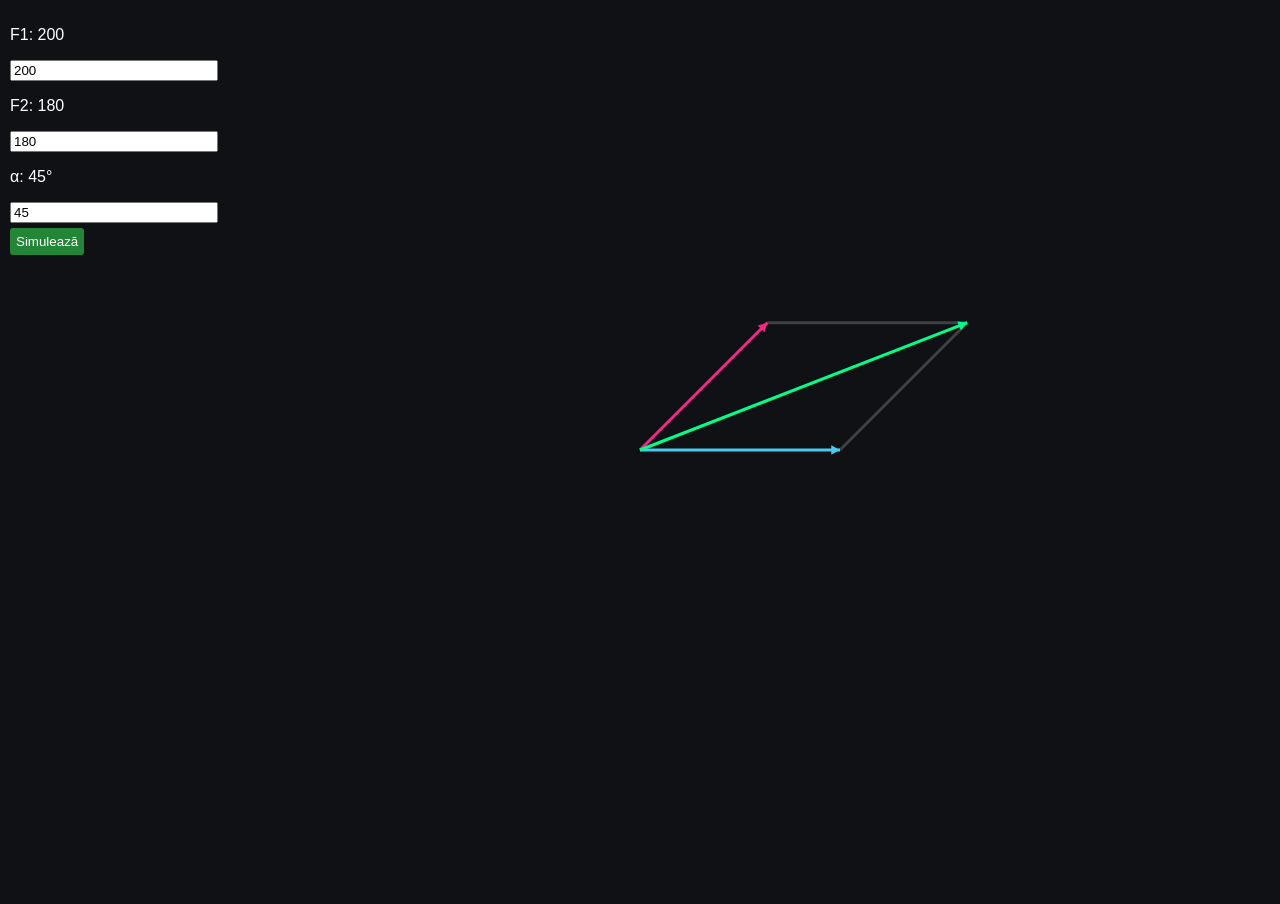
<file: Comp_F_Paralelogram/index.html>
<!DOCTYPE html>
<html lang="en">
<head>
  <meta charset="utf-8" />
  <title>Compunerea forțelor cu regula paralelogramului</title>
  <link rel="stylesheet" href="style.css">
</head>

<body>

<div id="info">

  <p id="f1Text">F1:</p>
  <input id="f1Input" type="number" value="200">

  <p id="f2Text">F2:</p>
  <input id="f2Input" type="number" value="180">

  <p id="angleText">α:</p>
  <input id="angle" type="number" value="45">

  <br>

  <button id="simulate">Simulează</button>

</div>

<script src="matter.js"></script>
<script src="sketch.js"></script>

</body>
</html>
</file>
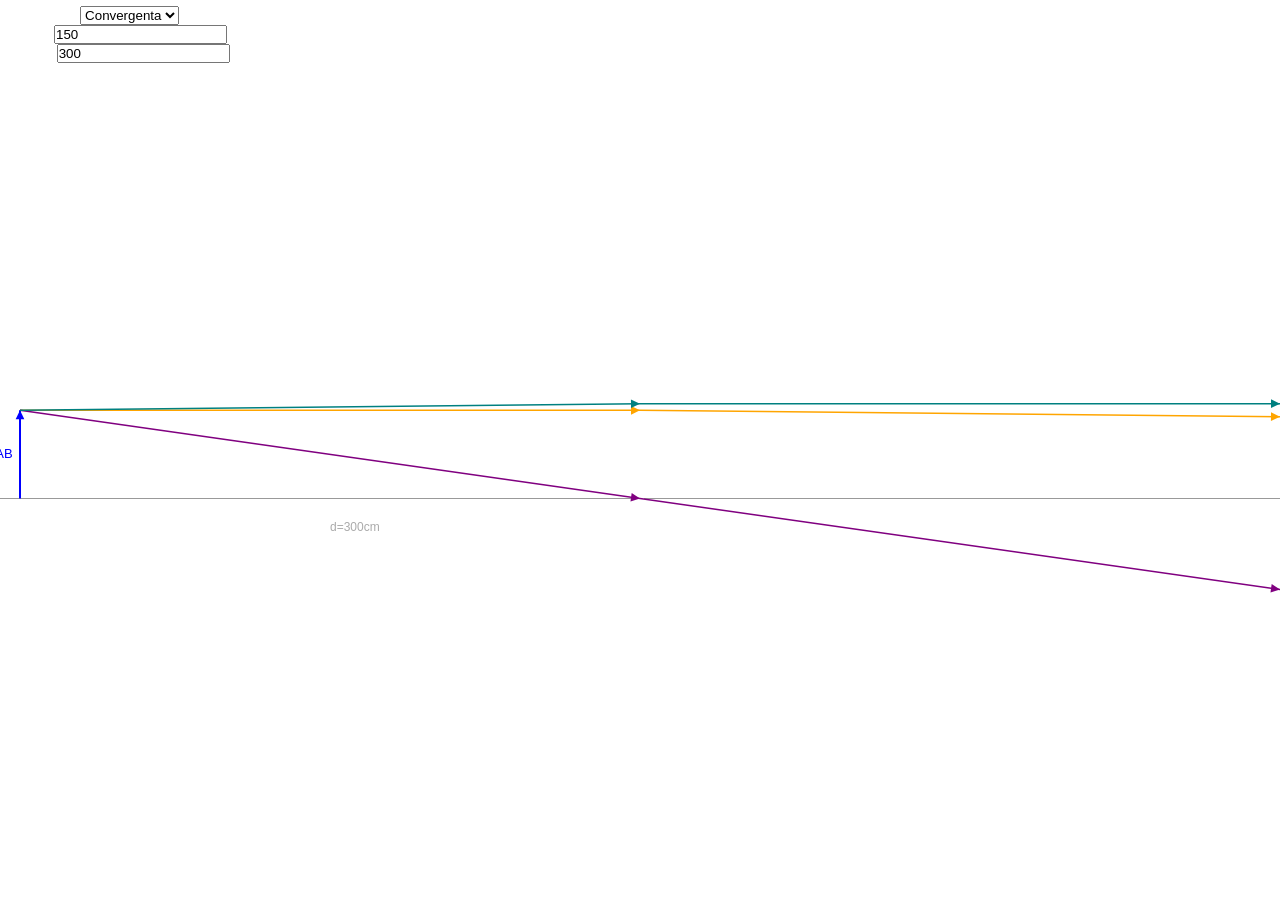
<file: Det_d_focale/index.html>
<!DOCTYPE html>
<html lang="ro">
  <head>
    <link rel="stylesheet" type="text/css" href="style.css">
    <meta charset="utf-8" />
    <title>Determinarea distanței focale</title>
  </head>
  <body>
    <div id="info">
      <font color="white">
        <div style="display: flex; align-items: center; gap: 0px;">
          <p style="margin: 0;">Tip lentila:</p>
          <select id="tip">
            <option value="convergenta">Convergenta</option>
            <option value="divergenta">Divergenta</option>
          </select>
        </div>
        <div style="display: flex; align-items: center; gap: 0px;">
          <p style="margin: 0;">f (cm):</p>
          <input type="number" id="focal" value="150"/>
        </div>
        <div style="display: flex; align-items: center; gap: 0px;">
          <p style="margin: 0;">d (cm):</p>
          <input type="number" id="dist" value="300"/>
        </div>
        <p id="output" style="margin: 0;"></p>
      </font>
    </div>
    <script src="sketch.js"></script>
  </body>
</html>
</file>
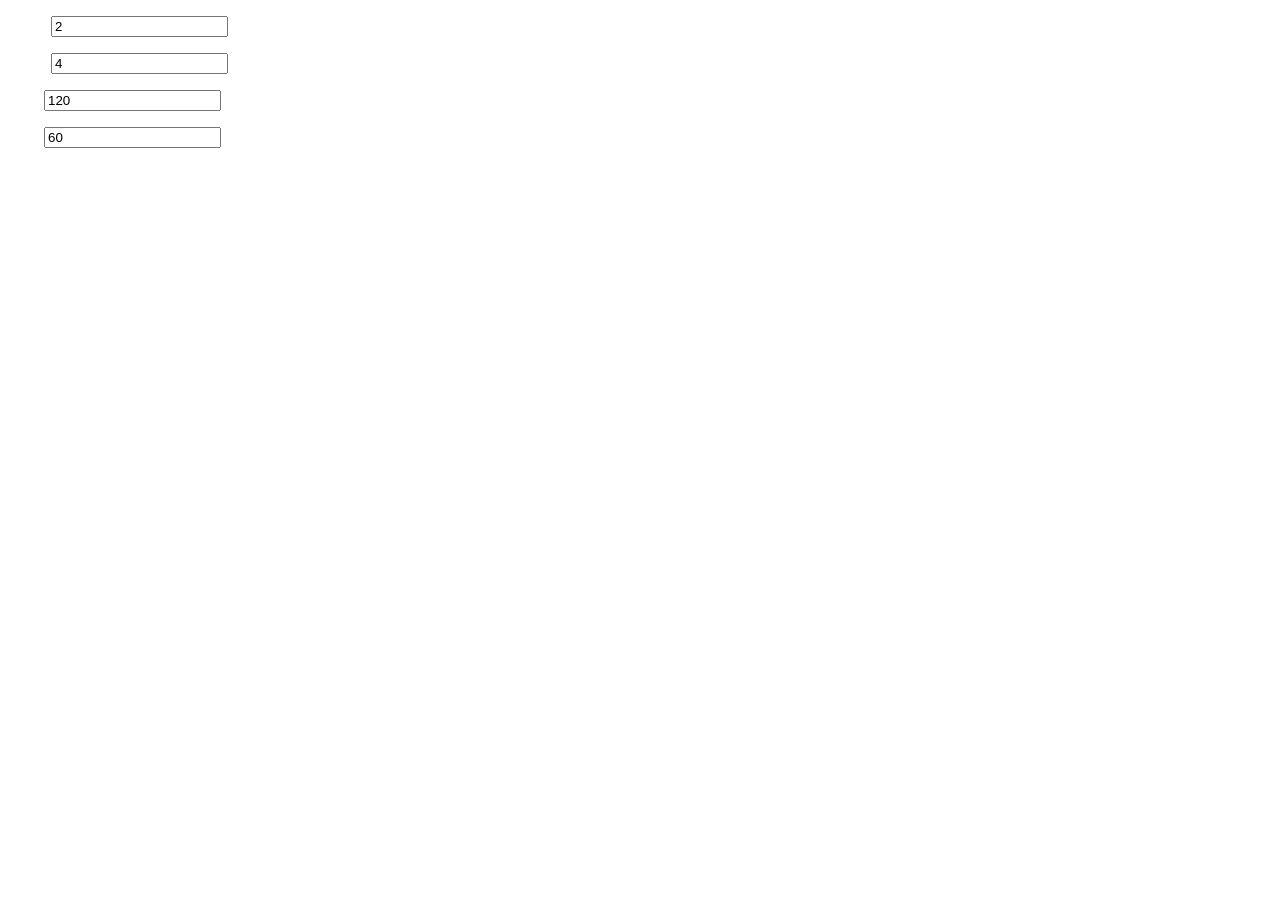
<file: Echilibru_Rotatie/index.html>
<!DOCTYPE html>
<html lang="en">
  <head>
    <link rel="stylesheet" type="text/css" href="style.css">
    <meta charset="utf-8" />

  </head>
  <div style="height:auto;" id="info">
    <p style="color: white;">Masa1: <input id="m1" type="number" value="2" step="0.1"></p>
    <p style="color: white;">Masa2: <input id="m2" type="number" value="4" step="0.1"></p>
    <p style="color: white;">Brat1: <input id="b1" type="number" value="120" step="1"></p>
    <p style="color: white;">Brat2: <input id="b2" type="number" value="60" step="1"></p>
  </div>
  <script src="matter.js"></script>
  <script src="sketch.js"></script>
</html>
</file>
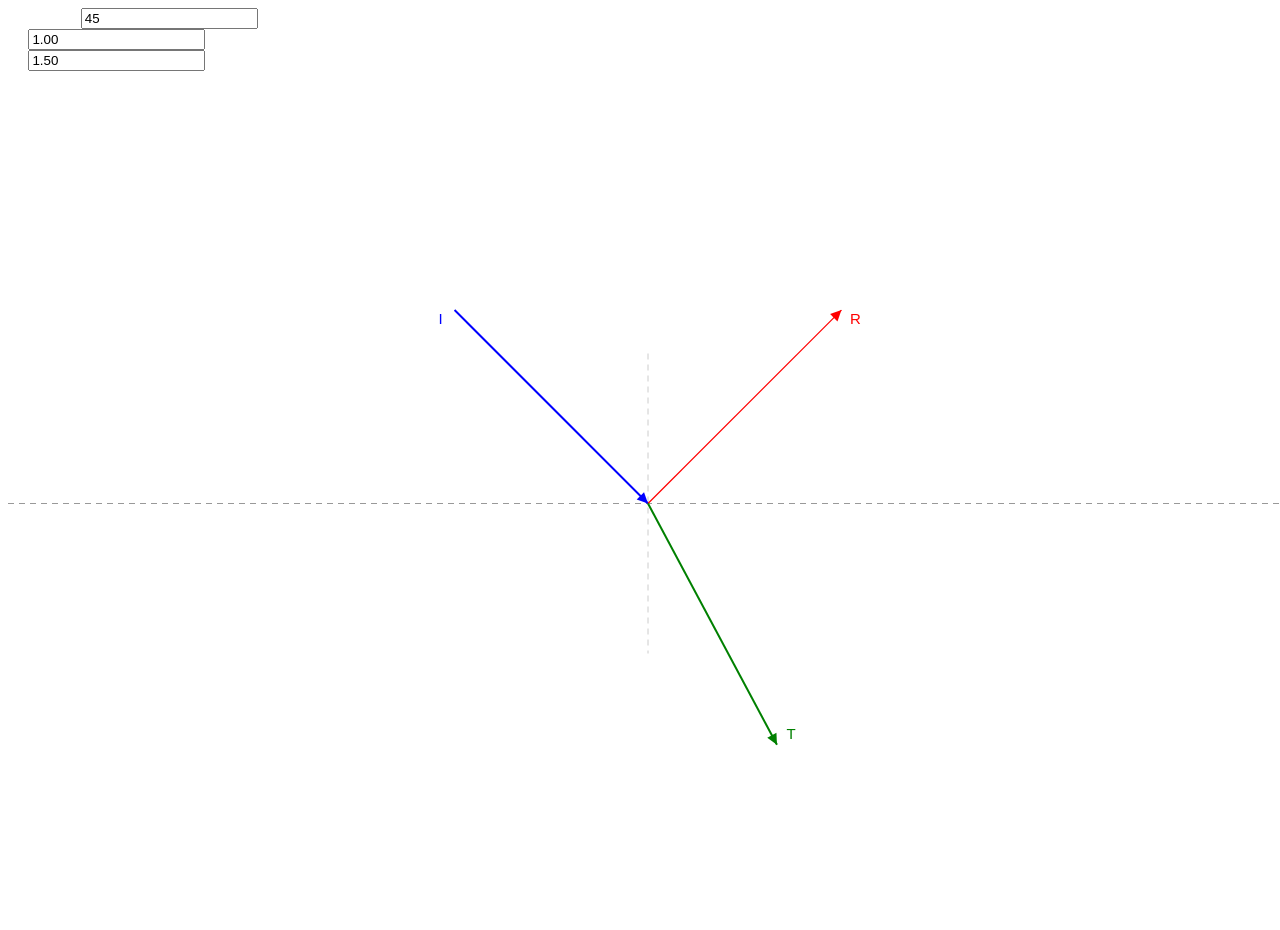
<file: Reflexie_Refractie/index.html>
<!DOCTYPE html>
<html>
<head>
</head>
<body>
  <div id="info">
    <div style="display: flex; align-items: center; gap: 0px;">
      <p style="margin: 0;">Unghi (θ₁):</p>
      <input type="number" id="angle" value="45"/>
    </div>
    <div style="display: flex; align-items: center; gap: 0px;">
      <p style="margin: 0;">n1:</p>
      <input type="number" id="n1" value="1.00" step="0.01"/>
    </div>
    <div style="display: flex; align-items: center; gap: 0px;">
      <p style="margin: 0;">n2:</p>
      <input type="number" id="n2" value="1.50" step="0.01"/>
    </div>
    <p id="output" style="margin: 0;"></p>
  </div>

  <canvas id="c"></canvas>

  <script src = "sketch.js"></script>
</body>
</html>
</file>
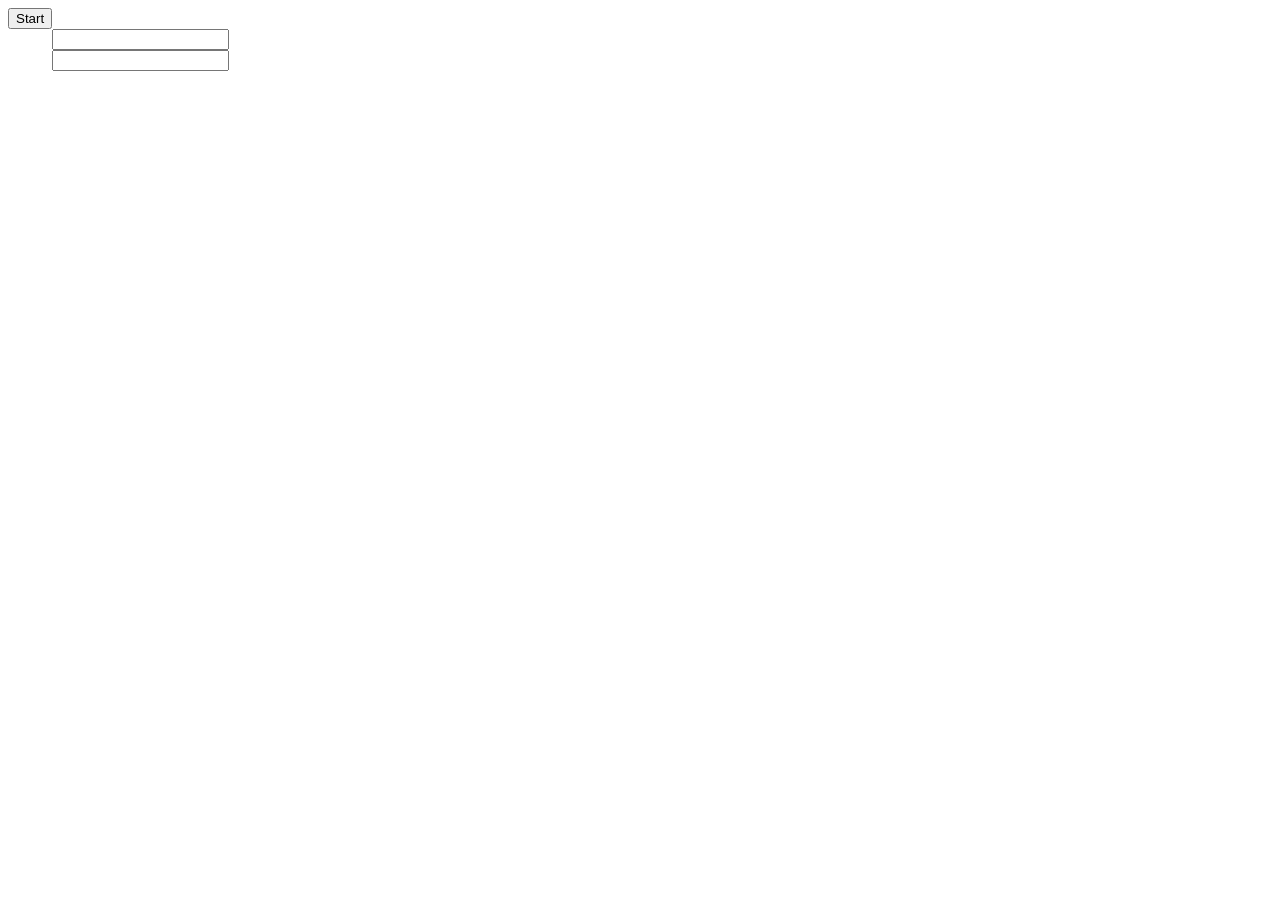
<file: Simulare_Aruncare_Pe_Oblica/index.html>
<!DOCTYPE html>
<html>
<head>
</head>
<body>
  <div style="height:auto;" id="info">
    <button id="click">Start</button>
    <div style="display: flex; align-items: center; gap: 0px;">
      <p style="color:#FFFFFF; margin: 0;">Angle:</p>
      <input type="number" id="angle"/>
    </div>
    <div style="display: flex; align-items: center; gap: 0px;">
      <p style="color:#FFFFFF; margin: 0;">Speed:</p>
      <input type="number" id="speed"/>
    </div>
  </div>
  <script src="matter.js"></script>
  <script src="sketch.js"></script>
</body>

</html>
</file>
<file: Comp_F_Paralelogram/style.css>
body {
  margin: 0;
  overflow: hidden;
  background: #0f1115;
  font-family: Arial;
}

#info {
  position: absolute;
  top: 10px;
  left: 10px;
  color: white;
  z-index: 10;
}

input {
  width: 200px;
}

button {
    margin-top: 5px;
    background: #238636;
    color: white;
    border: none;
    padding: 6px;
    cursor: pointer;
    border-radius: 3px;
}
</file>
<file: Det_d_focale/style.css>
* {
  box-sizing: border-box;
  margin: 0;
  padding: 0;
}

body {
  overflow: hidden;
}

#info {
  padding: 6px 10px;
  display: flex;
  gap: 12px;
  align-items: center;
  flex-wrap: wrap;
}
</file>
<file: Echilibru_Rotatie/style.css>
html, body {
  margin: 0;
  padding: 0;
}
canvas {
  display: block;
}
</file>
